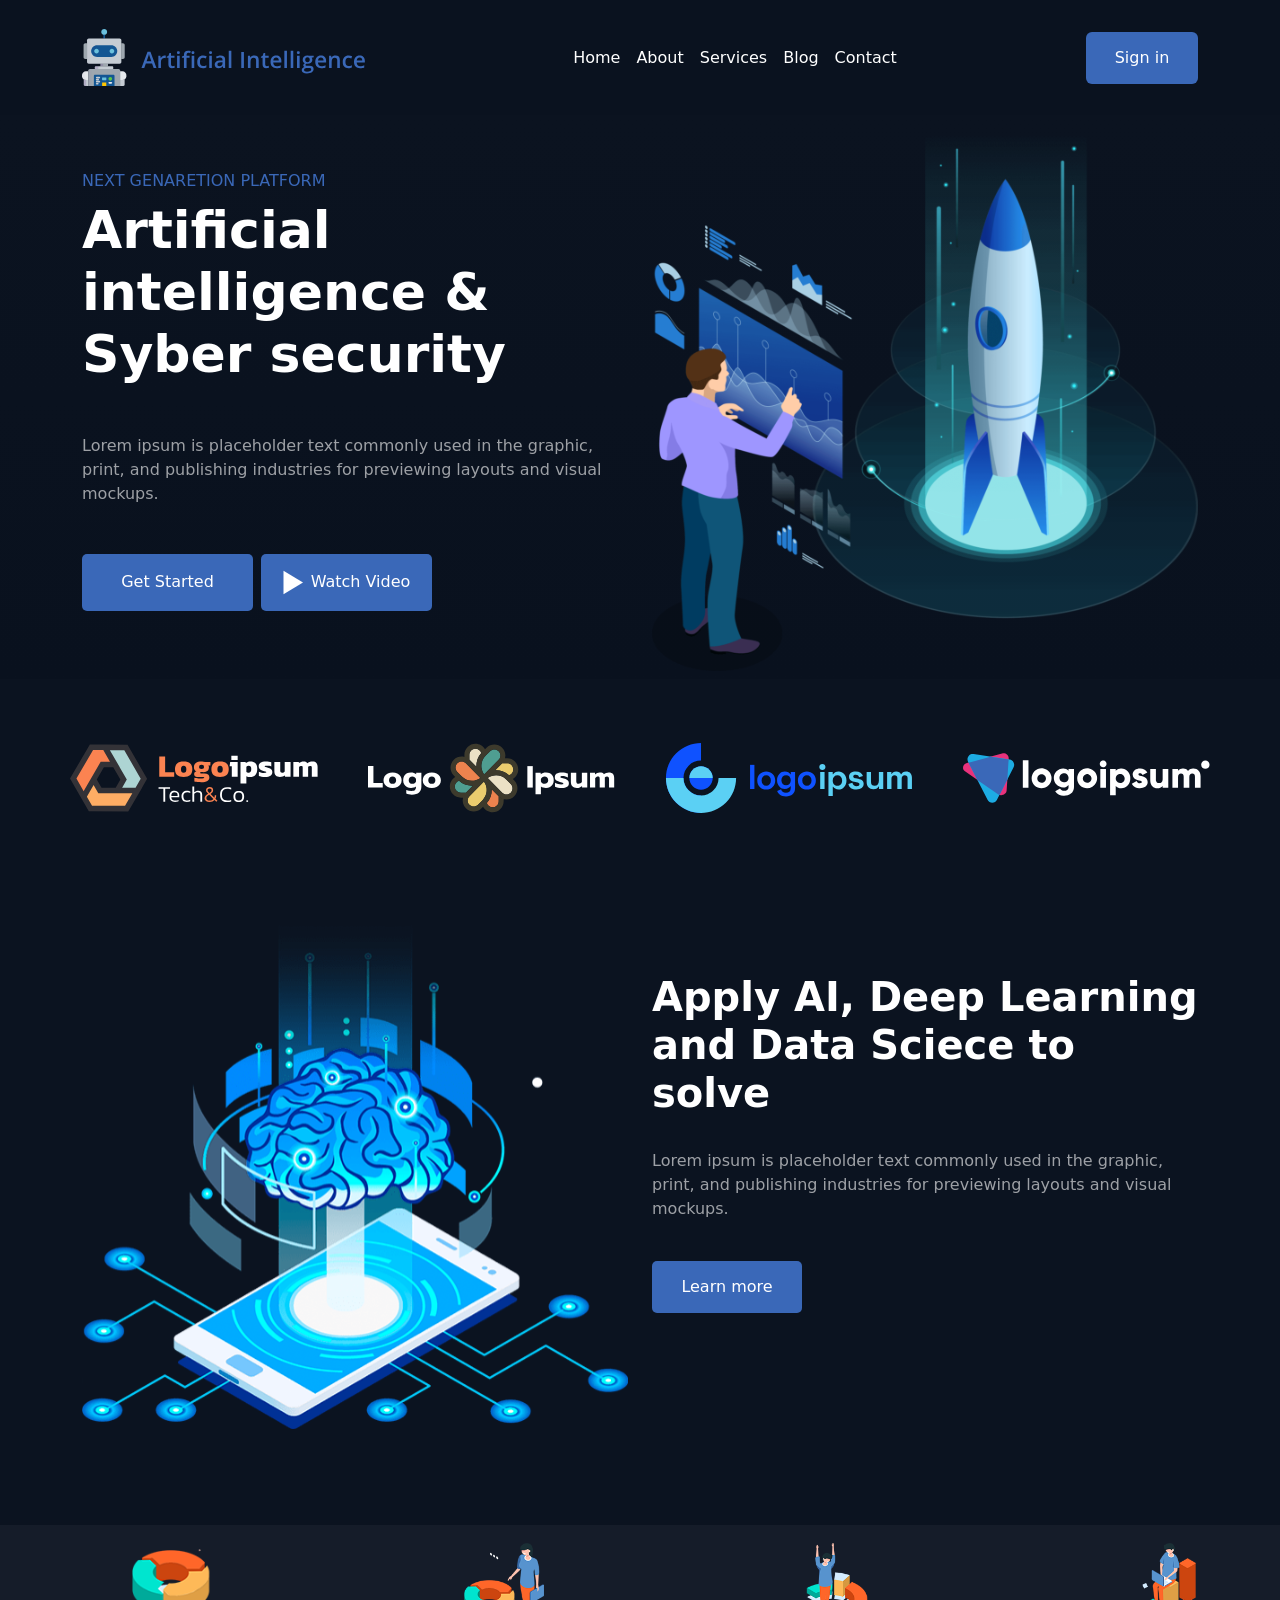
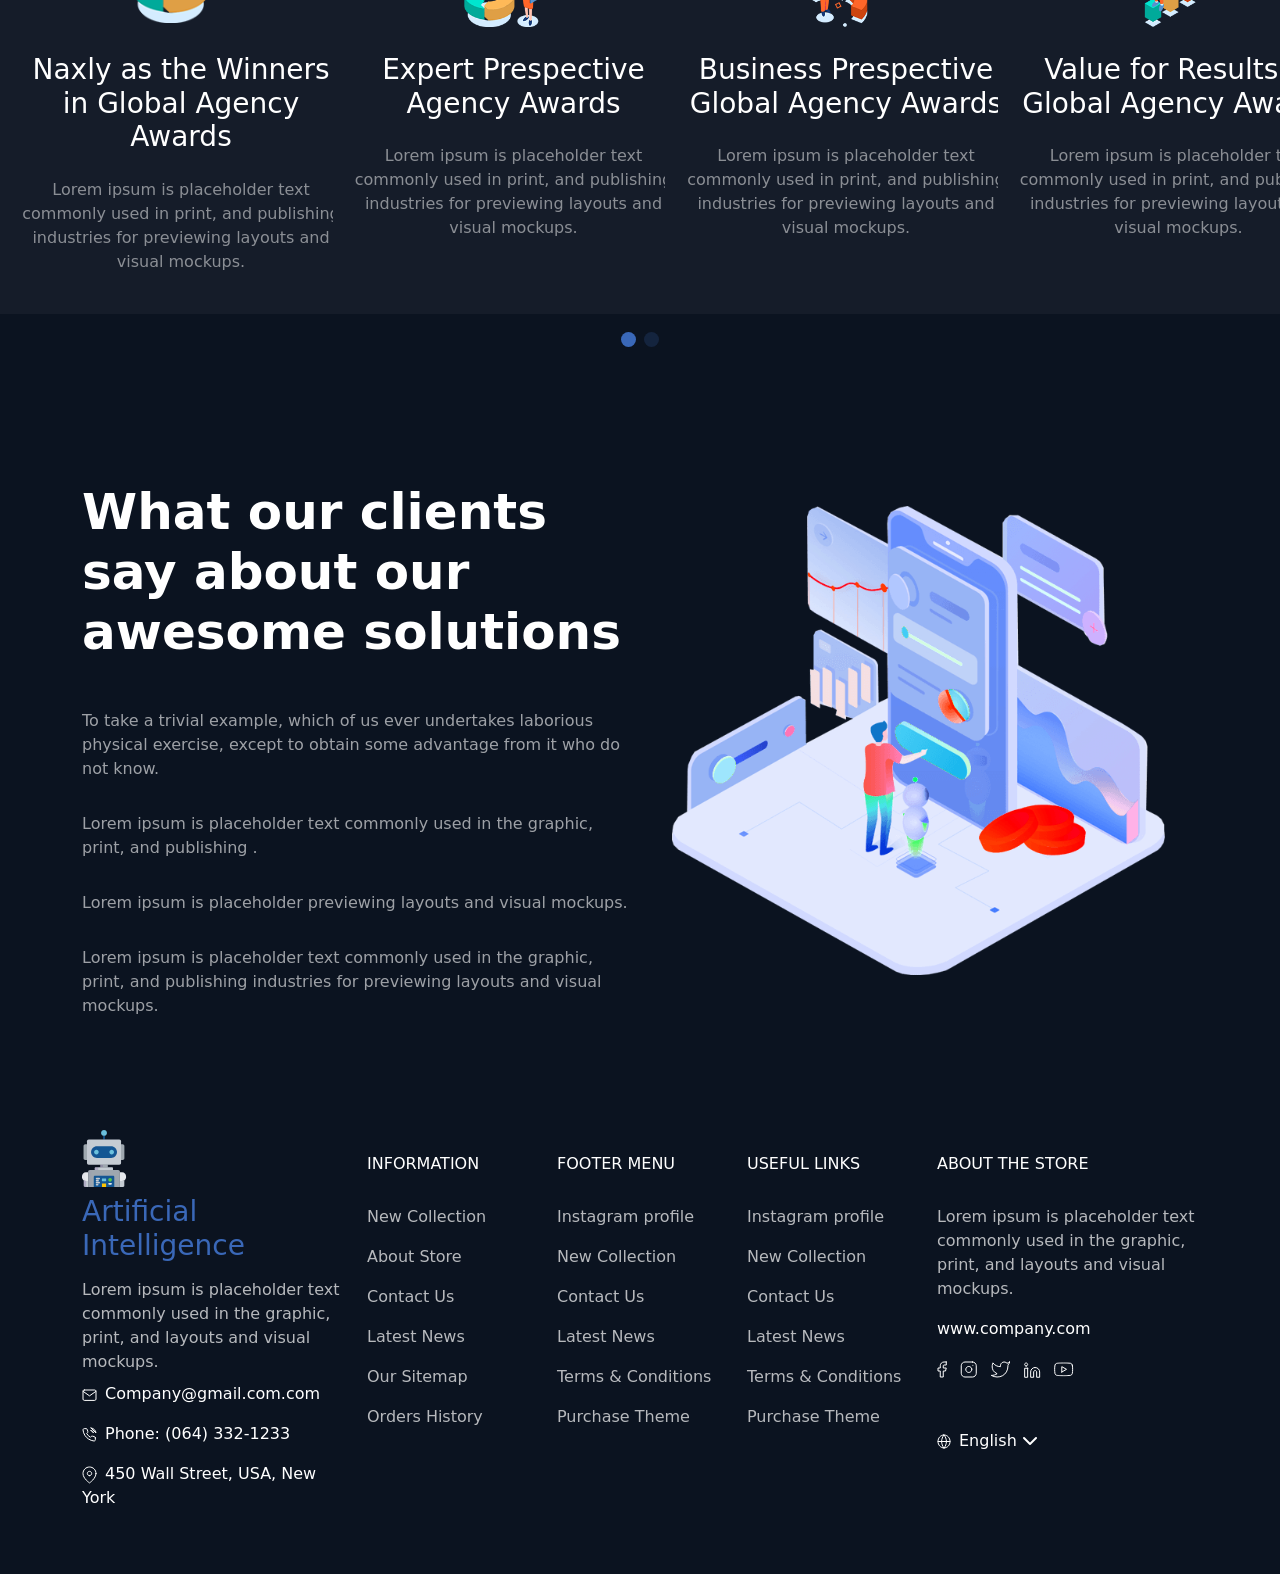
<file: ai yekun/index.html>
<!DOCTYPE html>
<html lang="en">

<head>
  <meta charset="UTF-8">
  <meta name="keywords" content="Artificial Intelligence, AI, robot">
  <meta name="description" content="Bu layihe robotlara aiddir">
  <meta name="viewport" content="width=device-width, initial-scale=1.0">
  <link href="https://cdn.jsdelivr.net/npm/bootstrap@5.3.3/dist/css/bootstrap.min.css" rel="stylesheet">
  <link rel="stylesheet" href="https://cdnjs.cloudflare.com/ajax/libs/font-awesome/6.5.2/css/all.min.css"
    integrity="sha512-SnH5WK+bZxgPHs44uWIX+LLJAJ9/2PkPKZ5QiAj6Ta86w+fsb2TkcmfRyVX3pBnMFcV7oQPJkl9QevSCWr3W6A=="
    crossorigin="anonymous" referrerpolicy="no-referrer" />
  <link rel="shortcut icon" href="./assets/images/favicon.svg" type="image/x-icon">
  <link rel="stylesheet" href="https://cdn.jsdelivr.net/npm/swiper@11/swiper-bundle.min.css" />
  <link rel="stylesheet" href="./assets/css/style.css">
  <title>Artificial Intelligence</title>
</head>
<body>
  <div id="watch-modal">
    <i class="fa-regular fa-circle-xmark text-white"></i>
    <div class="modal-body">
      <iframe width="560" height="315" src="https://www.youtube.com/emba/5OIeIaAhQOg?si=21KeMW98tZ-B2tW9"
        title="YouTube video player" frameborder="0"
        allow="accelerometer; autoplay; clipboard-write; encrypted-media; gyroscope; picture-in-picture; web-share"
        referrerpolicy="strict-origin-when-cross-origin" allowfullscreen></iframe>
    </div>
  </div>
  <div class="mobile-menu">
    <i class="fa-solid fa-xmark text-white"></i>
    <nav class="mobile-links">
      <a href="">Home</a>
      <a href="">About</a>
      <a href="">Services</a>
      <a href="">Blog</a>
      <a href="">Contact</a>
    </nav>
  </div>
  <header class="esas py-3">
    <nav class="navbar navbar-expand-lg navbar-light">
      <div class="container">
        <a class="navbar-brand" href="/">
          <img src="./assets/images/logo.svg" alt="" class="logo"> </a>
        <button class="navbar-toggler bars" type="button" data-bs-toggle="collapse"
          data-bs-target="#navbarSupportedContent" aria-controls="navbarSupportedContent" aria-expanded="false"
          aria-label="Toggle navigation">
          <i class="fa-solid fa-bars text-white"></i>
        </button>
        <div class="collapse navbar-collapse">
          <ul class="navbar-nav mx-auto mb-2 mb-lg-0">
            <li class="nav-item">
              <a class="nav-link text-white" href="#">Home</a>
            </li>
            <li class="nav-item">
              <a class="nav-link text-white" href="#">About</a>
            </li>
            <li class="nav-item">
              <a class="nav-link text-white" href="#">Services</a>
            </li>
            <li class="nav-item">
              <a class="nav-link text-white" href="#">Blog</a>
            </li>
            <li class="nav-item">
              <a class="nav-link text-white" href="#">Contact</a>
            </li>
          </ul>

          <button class="btn sign-in" type="submit">Sign in</button>

        </div>
      </div>
    </nav>
  </header>
  <section class="introduction py-2">
    <div class="container">
      <div class="row">
        <div class="intro-left col-12 col-md-6 col-lg-6 my-5">
          <h6>Next genaretion platform</h6>
          <h1 class="my-1">Artificial intelligence & Syber security</h1>
          <p class="my-5">Lorem ipsum is placeholder text commonly used in the graphic, print, and publishing industries
            for previewing layouts and visual mockups.</p>
          <div class="buttons d-flex align-items gap-2 mt-2">
            <a href="#" class="get-started">Get Started</a>
            <button class="watch"><img src="./assets/images/introduction/video.svg" alt="" class="me-2"></i> Watch Video
            </button>
          </div>
        </div>

        <div class="intro-right col-12 col-md-6 col-lg-6">
          <img src="./assets/images/introduction/pictures-one.svg" class="img-fluid" alt="">
        </div>

      </div>
    </div>
  </section>
  <section class="partners py-5">
    <div class="swiper companies container py-3">
      <div class="swiper-wrapper">
        <div class="swiper-slide"><img src="./assets/images/partners/company1.svg" alt="" class=""></div>
        <div class="swiper-slide"><img src="./assets/images/partners/company2.svg" alt="" class=""></div>
        <div class="swiper-slide"><img src="./assets/images/partners/company3.svg" alt="" class=""></div>
        <div class="swiper-slide"><img src="./assets/images/partners/company4.svg" alt="" class=""></div>
        <div class="swiper-slide"><img src="./assets/images/partners/company1.svg" alt="" class=""></div>
        <div class="swiper-slide"><img src="./assets/images/partners/company2.svg" alt="" class=""></div>
        <div class="swiper-slide"><img src="./assets/images/partners/company3.svg" alt="" class=""></div>
        <div class="swiper-slide"><img src="./assets/images/partners/company4.svg" alt="" class=""></div>
        <div class="swiper-slide"><img src="./assets/images/partners/company1.svg" alt="" class=""></div>
        <div class="swiper-slide"><img src="./assets/images/partners/company2.svg" alt="" class=""></div>
        <div class="swiper-slide"><img src="./assets/images/partners/company3.svg" alt="" class=""></div>
        <div class="swiper-slide"><img src="./assets/images/partners/company4.svg" alt="" class=""></div>
      </div>
    </div>
  </section>

  <section class="apply-ai py-5">
    <div class="container">
      <div class="row">
        <div class="apply-left-side col-12 col-md-6 col-lg-6">
          <img src="./assets/images/apply-ai.svg" alt="" class="w-100">
        </div>
        <div class="apply-right-side col-12 col-md-6 col-lg-6 py-5">
          <h3 class="text-white">Apply AI, Deep Learning and Data Sciece to solve</h3>
          <p class="py-4">Lorem ipsum is placeholder text commonly used in the graphic, print, and publishing industries for
            previewing layouts and visual mockups.</p>
          <button class="learn-more">Learn more</button>
        </div>
      </div>
    </div>
  </section>
  <section class="awards">
    <div class="swiper awardSlayder py-5">
      <div class="swiper-wrapper awardDiv text-white">
      </div>
      <div class="swiper-pagination"></div>
    </div>
  </section>

  <section class="phone py-5">
    <div class="container awesome pt-5">
      <div class="row">
        <div class="awesome-left-side col-12 col-md-6 col-lg-6">
          <h3 class="text-white py-4">What our clients say about our awesome solutions</h3>
          <p>To take a trivial example, which of us ever undertakes laborious physical exercise, except to obtain some
            advantage from it who do not know.</p>
          <p>Lorem ipsum is placeholder text commonly used in the graphic, print, and publishing .</p>
          <p>Lorem ipsum is placeholder previewing layouts and visual mockups.</p>
          <p>Lorem ipsum is placeholder text commonly used in the graphic, print, and publishing industries for
            previewing layouts and visual mockups.</p>
        </div>
        <div class="awesome-right-side col-12 col-md-6 col-lg-6">
          <img src="./assets/images/phono.svg" alt="" class="w-100 py-5">
        </div>
      </div>
    </div>
  </section>

  <footer class="footer">
    <div class="container py-5">
      <div class="row">

        <div class="col-12 col-md-6 col-lg-3">
          <img src="./assets/images/favicon.svg" alt="">
          <h3 class="mt-2">Artificial Intelligence</h3>
          <article class="py-2"><strong>Lorem ipsum is placeholder text commonly used in the graphic, print, and layouts
              and visual mockups.</strong></article>
              <p><a href="mailto:humbtovanrmin0@gmail.com"><img src="./assets/images/footer/gmail.svg" alt="" class="text-white text-decoration-none me-2">Company@gmail.com.com</a></p>
              <p><a href="phone:(064) 332-1233"><img src="./assets/images/footer/phone.svg" alt="" class="text-white text-decoration-none me-2">Phone: (064) 332-1233</a></p>
              <p class="text-white"><img src="./assets/images/footer/location.svg" alt="" class="me-2">450 Wall Street, USA, New York</p>   
        </div>
        <div class="col-12 col-md-6 col-lg-2 end">
          <h6 class="py-4 text-white">INFORMATION</h6>
          <p><a href="./assets/pages/newhtml.html">New Collection</a></p>
          <p><a href="./assets/pages/newhtml.html">About Store</a></p>
          <p><a href="./assets/pages/newhtml.html">Contact Us</a></p>
          <p><a href="./assets/pages/newhtml.html">Latest News</a></p>
          <p><a href="./assets/pages/newhtml.html">Our Sitemap</a></p>
          <p><a href="./assets/pages/newhtml.html">Orders History</a></p>    
        </div>
        <div class="col-12 col-md-6 col-lg-2 end">
          <h6 class="py-4 text-white">FOOTER MENU</h6>
          <p><a href="./assets/pages/newhtml.html">Instagram profile</a></p>
          <p><a href="./assets/pages/newhtml.html">New Collection</a></p>
          <p><a href="./assets/pages/newhtml.html">Contact Us</a></p>
          <p><a href="./assets/pages/newhtml.html">Latest News</a></p>
          <p><a href="./assets/pages/newhtml.html">Terms & Conditions</a></p>
          <p><a href="./assets/pages/newhtml.html">Purchase Theme</a></p>   
        </div>
        <div class="col-12 col-md-6 col-lg-2 end">
          <h6 class="py-4 text-white">USEFUL LINKS</h6>
          <p><a href="./assets/pages/newhtml.html">Instagram profile</a></p>
          <p><a href="./assets/pages/newhtml.html">New Collection</a></p>
          <p><a href="./assets/pages/newhtml.html">Contact Us</a></p>
          <p><a href="./assets/pages/newhtml.html">Latest News</a></p>
          <p><a href="./assets/pages/newhtml.html">Terms & Conditions</a></p>
          <p><a href="./assets/pages/newhtml.html">Purchase Theme</a></p>   
        </div>
        <div class="col-12 col-md-6 col-lg-3">
          <h6 class="text-white py-4">ABOUT THE STORE</h6>
          <article><strong>Lorem ipsum is placeholder text commonly used in the graphic, print, and layouts and visual mockups.</strong></article>
          <p class="text-white pt-3"><a href="/"></a>www.company.com</p>
          <img src="./assets/images/footer/facebook.svg" alt="" class="me-2">
          <img src="./assets/images/footer/instagram.svg" alt="" class="me-2">
          <img src="./assets/images/footer/twitter.svg" alt="" class="me-2">
          <img src="./assets/images/footer/linkedIn.svg" alt="" class="me-2">
          <img src="./assets/images/footer/youtube.svg" alt="" class="me-2">

          <p class="mt-5 text-white"><a href="./assets/pages/newhtml.html"><img src="./assets/images/footer/world.svg" alt="" class="me-2">English <i class="fa-solid fa-chevron-down"></i></a></p>
        </div>

      </div>
    </div>
  </footer>

  <script src="https://cdn.jsdelivr.net/npm/swiper@11/swiper-bundle.min.js"></script>

  <script src="./assets/js/main.js"></script>
</body>

</html>
</file>
<file: ai yekun/assets/css/style.css>
@import url('https://fonts.googleapis.com/css2?family=Open+Sans:ital,wght@0,300..800;1,300..800&display=swap');

:root {
    --header-left: #0A121F;
    --header-right: #0A121F;
    --introduction-left: #0B1320;
    --introduction-right: #09111E;
}
body {
    background-color: #0B1320;
}

/* header start */
header {
    background: linear-gradient(to right, var(--header-left), var(--header-right));
}

header img{
    width: 236px !important;
}

header .sign-in {
    width: 112px;
    height: 52px;
    color: white;
    background-color: #3A68B8;
}

header .sign-in:hover {
    color: #fff;
    background-color: #3A68B8;
}

.mobile-menu {
    position: fixed;
    background-color: rgb(0, 0, 0, .9);
    right: 0;
    width: 0;
    height: 100vh;
    overflow-x: hidden;
    z-index: 9999999;
    transition: .7s ease;
}

.mobile-menu.aktiv {
    width: 180px;
}

.fa-xmark {
    position: absolute;
    right: 10px;
    top: 20px;
    font-size: 25px;
}

.mobile-links {
    display: flex;
    flex-direction: column;
    justify-content: center;
    align-items: center;
    height: 80vh;
}

.mobile-links a {
    color: #3A68B8;
    text-decoration: none;
    font-size: 22px;
    font-weight: 600;
}
.introduction {
    background: linear-gradient(to bottom, var(--introduction-left), var(--introduction-right));
}
.introduction .intro-left h6 {
    color: #3A68B8;
    text-transform: uppercase;
}
.introduction .intro-left h1 {
    color: #fff;
    font-size: 52px;
    font-weight: 800;
}
.introduction .intro-left p {
    color: #fff;
    opacity: .6;
    font-weight: 100px;
    font-size: 16px;
}
.introduction .intro-left a,
.introduction .intro-left button {
    background-color: #3A68B8;
    color: #fff;
    text-decoration: none;
    display: inline-flex;
    align-items: center;
    justify-content: center;
    width: 171px;
    height: 57px;
    border: none;
    border-radius: 5px;
}

#watch-modal {
    position: fixed;
    background-color: rgba(0, 0, 0, 0.781);
    width: 100%;
    height: 100vh;
    z-index: 9999999;
    overflow-x: hidden;
    transform: scale(0);
    transform: all 1.3s linear;
}
#watch-modal.aktiv {
    transform: scale(1);
}
#watch-modal .fa-circle-xmark {
    position: absolute;
    font-size: 30px;
    right: 20px;
    top: 20px;
    cursor: pointer;
    z-index: 9999999;
}

.modal-body {
    display: flex;
    justify-content: center;
    align-items: center;
    height: 100vh;
}


.companies img {
    width: 100% !important;
    height: 70px !important;
}

.apply-ai h3 {
    font-weight: 700;
    font-size: 40px;
}
.apply-ai p {
    color: #fff;
    opacity: .6; 
    z-index: 9999999;
}
.learn-more {
    background-color: #3A68B8;
    color: #fff;
    width: 150px;
    height: 52px;
    border: none;
    border-radius: 5px;
}

.award img {
    object-fit: contain;
    width: 80px;
    height: 88px;
    margin-left: 35%;
    /* */
}
.award p{
    color: #fff;
    opacity: 0.5;
    text-align: center;
}
.award {
    background-color: #151c29;
}
.awards .award {
    width: 325px;
    height: 389px;
}
.awards .award:hover {
    box-shadow: 10px 20px 30px rgba(66, 67, 67, 0.67);
}
.swiper-pagination-bullet {
    background-color: #3A68B8;
    width: 15px;
    height: 15px;
}

.awesome .awesome-left-side h3 {
 font-weight: 700;
 font-size: 39px;
}
.awesome .awesome-left-side p {
    padding-top: 15px;
}
.awesome p {
    color: #fff;
    opacity: 0.6;
}

.footer article {
    font-weight: 100;
    color: #fff;
    opacity: .7;
}
.footer h3 {
    color: #3A68B8;
}
.footer a {
    text-decoration: none !important;
    color: #fff !important;
}
.footer .end a {
    color: #fff;
    opacity: .7;
}

@media(min-width:375px) {
    header img{
        width: 286px !important;
    }
    .awards .award {
        width: 362px;
    }
}
@media(min-width:768px) {
    .awesome .awesome-left-side h3 {
        font-size: 50px;
       }
    
}
</file>
